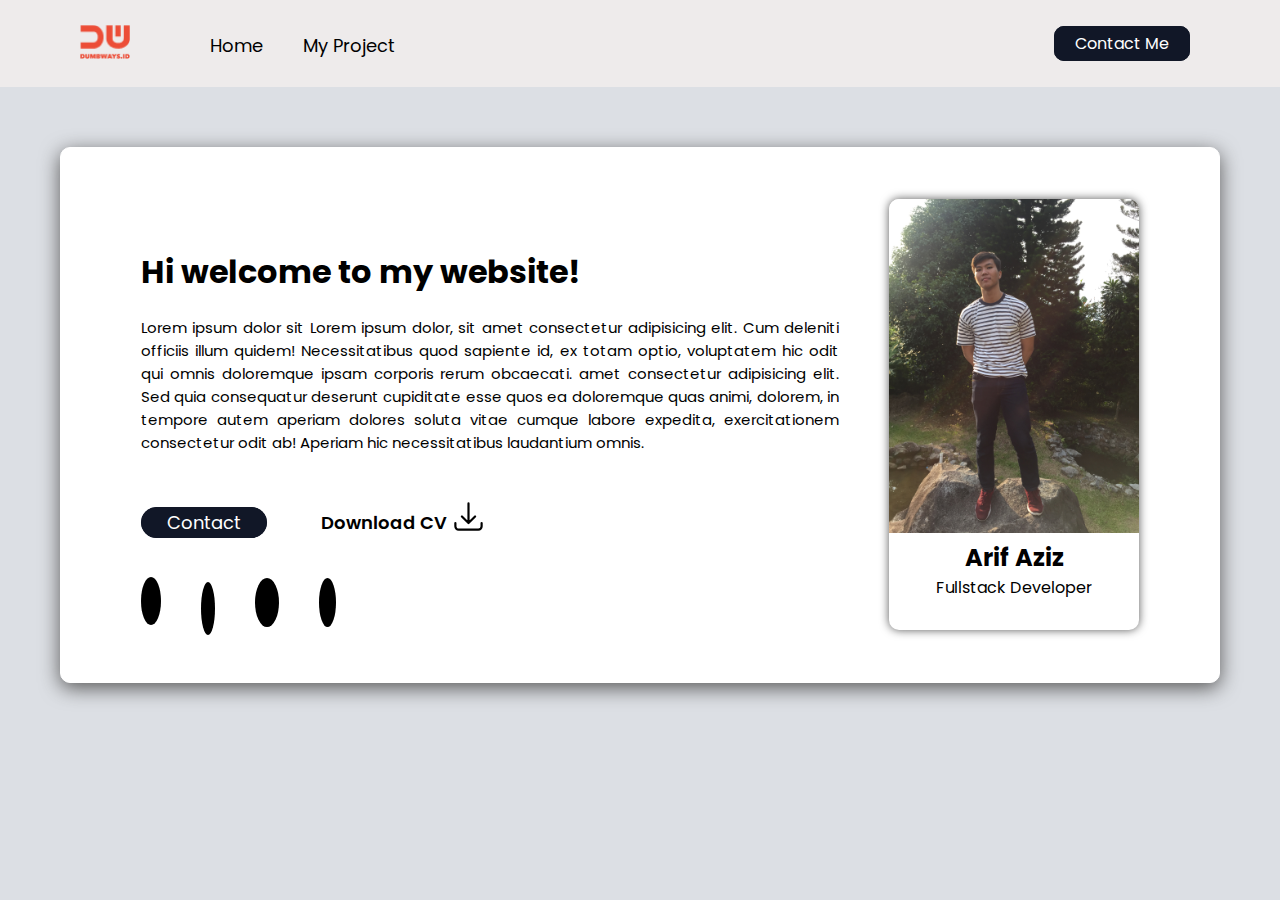
<file: index.html>
<!DOCTYPE html>
<html lang="en">
<head>
    <meta charset="UTF-8">
    <meta http-equiv="X-UA-Compatible" content="IE=edge">
    <meta name="viewport" content="width=device-width, initial-scale=1.0">
    <link href="https://fonts.googleapis.com/css2?family=Poppins:wght@400;600;800&display=swap" rel="stylesheet">
    <link rel="stylesheet" href="https://cdnjs.cloudflare.com/ajax/libs/font-awesome/6.4.0/css/all.min.css" integrity="sha512-iecdLmaskl7CVkqkXNQ/ZH/XLlvWZOJyj7Yy7tcenmpD1ypASozpmT/E0iPtmFIB46ZmdtAc9eNBvH0H/ZpiBw==" crossorigin="anonymous" referrerpolicy="no-referrer"
    integrity="sha512-iecdLmaskl7CVkqkXNQ/ZH/XLlvWZOJyj7Yy7tcenmpD1ypASozpmT/E0iPtmFIB46ZmdtAc9eNBvH0H/ZpiBw==" crossorigin="anonymous" referrerpolicy="no-referrer" />
    <link rel="stylesheet" href="/assets/css/dumbways.css">
    <title>Meet Arif Aziz </title>
</head>
<body>
    <!-- navbar -->
    <nav>
        <div class="nav-left">
            <ul style="list-style: none;">
                <li>
                    <a href="index.html"><img src="/assets/img/logo_dumbways.png" alt="dumbways_logo"></a>
                </li>
                <li><a href="index.html">Home</a></li>
                <li><a href="my-project.html">My Project</a></li>
            </ul>
        </div>
        <div class="nav-right">
            <a href="contact-me.html">Contact Me</a>
        </div>
    </nav>
    <!-- navbar -->
    
    <div class="main-page">
        <div class="main-card">
            <div class="left-content">
                <div class="welcome-text">
                    <h1>Hi welcome to my website!</h1>
                    <p>Lorem ipsum dolor sit Lorem ipsum dolor, sit amet consectetur adipisicing elit. Cum deleniti officiis illum quidem! Necessitatibus quod sapiente id, ex totam optio, voluptatem hic odit qui omnis doloremque ipsam corporis rerum obcaecati. amet consectetur adipisicing elit. Sed quia consequatur deserunt cupiditate esse quos ea doloremque quas animi, dolorem, in tempore autem aperiam dolores soluta vitae cumque labore expedita, exercitationem consectetur odit ab! Aperiam hic necessitatibus laudantium omnis.</p>
                </div>
                <div class="main-card-button">
                    <a href="contact-me.html" class="contact">Contact</a>
                    <a href="https://drive.google.com/file/d/1ZWeL6FrEVnacKUsGyMnYJOYHjdbvL9Rv/view?usp=share_link" class="download-cv">Download CV <img src="/assets/img/ArrowDownTray.svg" alt="download" style="width: 5%;"></a>
                </div>
                <div class="social-media">
                    <div class="list-social-media">
                        <a href="https://www.linkedin.com/in/arifazizcontact/" target="_blank"  class="fa-brands fa-linkedin-in" id="linkedin"></a>
                    </div>
                    <div class="list-social-media">
                        <a href="https://www.instagram.com/karbonviber/" target="_blank" class="fa-brands fa-instagram" id="instagram"></a>
                    </div>
                    <div class="list-social-media">
                        <a href="https://www.facebook.com/arif.azis46/" target="_blank" class="fa-brands fa-facebook-f" id="facebook"></a>
                    </div>
                    <div class="list-social-media">
                        <a href="https://twitter.com/karbonviber" target="_blank" class="fa-brands fa-twitter" id="twitter"></a>
                    </div>
                </div> 
            </div>
    
            <div class="right-content">
                <div class="profile-card"> 
                    <img src="/assets/img/potrait.JPG" alt="potrait">
                    <h2>Arif Aziz</h2>
                    <p>Fullstack Developer</p>
                </div>
            </div>
        </div>
    </div>
</body>
</html>
</file>
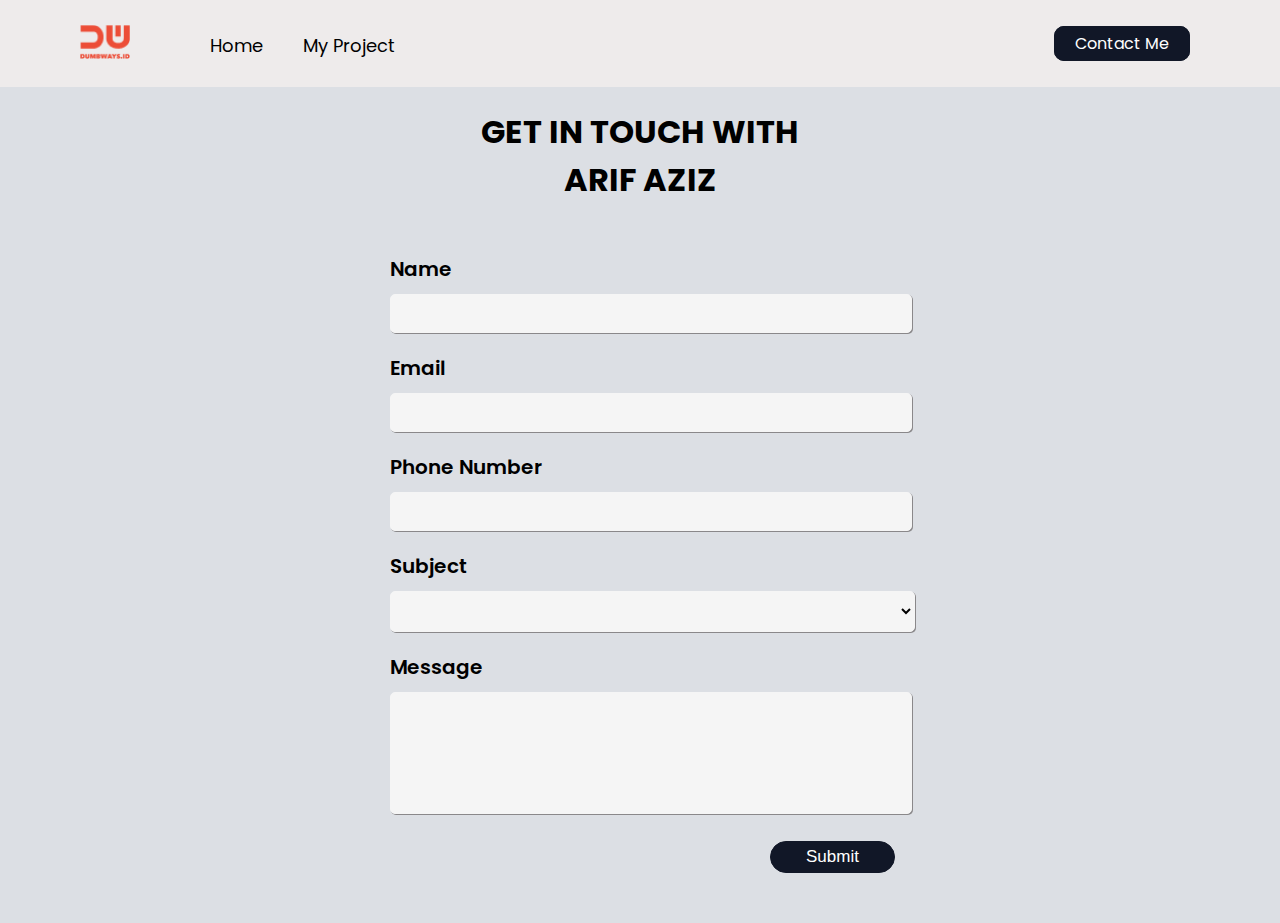
<file: contact-me.html>
<!DOCTYPE html>
<html lang="en">
<head>
    <meta charset="UTF-8">
    <meta http-equiv="X-UA-Compatible" content="IE=edge">
    <meta name="viewport" content="width=device-width, initial-scale=1.0">
    <link href="https://fonts.googleapis.com/css2?family=Poppins:wght@400;600;800&display=swap" rel="stylesheet">
    <link rel="stylesheet" href="https://cdnjs.cloudflare.com/ajax/libs/font-awesome/6.4.0/css/all.min.css" integrity="sha512-iecdLmaskl7CVkqkXNQ/ZH/XLlvWZOJyj7Yy7tcenmpD1ypASozpmT/E0iPtmFIB46ZmdtAc9eNBvH0H/ZpiBw==" crossorigin="anonymous" referrerpolicy="no-referrer"
    integrity="sha512-iecdLmaskl7CVkqkXNQ/ZH/XLlvWZOJyj7Yy7tcenmpD1ypASozpmT/E0iPtmFIB46ZmdtAc9eNBvH0H/ZpiBw==" crossorigin="anonymous" referrerpolicy="no-referrer" />
    <link rel="stylesheet" href="/assets/css/dumbways.css">
    <title>Contact Me</title>
</head>
<body>
    <!-- navbar -->
    <nav>
        <div class="nav-left">
            <ul style="list-style: none;">
                <li>
                    <a href="index.html"><img src="/assets/img/logo_dumbways.png" alt="dumbways_logo"></a>
                </li>
                <li><a href="index.html">Home</a></li>
                <li><a href="my-project.html">My Project</a></li>
            </ul>
        </div>
        <div class="nav-right">
            <a href="contact-me.html">Contact Me</a>
        </div>
    </nav>
    <!-- navbar -->

    <h1 class="contact-h1">GET IN TOUCH WITH <br> ARIF AZIZ</h1>
    <form class="contact-form">
        <div>
            <label for="name">Name</label>
            <input type="text" id="name">
        </div>
        <div>
            <label for="email">Email</label>
            <input type="email" id="email">
        </div>
        <div>
            <label for="phone">Phone Number</label>
            <input type="number" id="phone">
        </div>
        <div>
            <label for="subject">Subject</label>
            <select name="subject" id="subject" required>
                <option default selected></option>
                <option>Let's Talk</option>
                <option>Let's Collaborate</option>
                <option>I'm Hiring</option>
            </select>
        </div>
        <div>
            <label for="message">Message</label>
            <textarea type="text" id="message" style="resize: none; height: 100px;"></textarea>
        </div>
        <div>
            <button type="button" onclick="getData()">Submit</button>
        </div>
    </form>
    <div>
        
    </div>
</body>
<script src="/assets/js/script.js"></script>
</html>
</file>
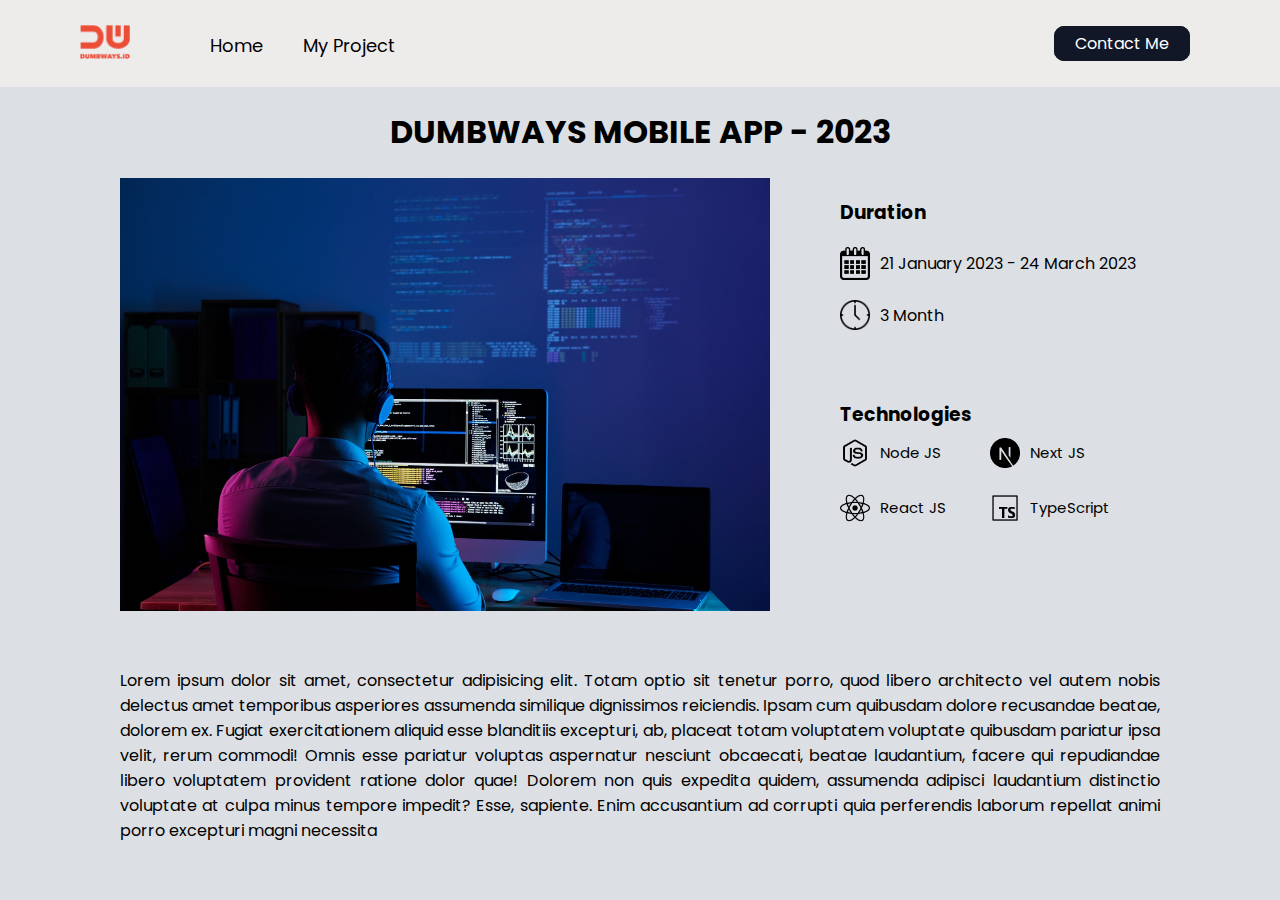
<file: my-project-detail.html>
<!DOCTYPE html>
<html lang="en">
<head>
    <meta charset="UTF-8">
    <meta http-equiv="X-UA-Compatible" content="IE=edge">
    <meta name="viewport" content="width=device-width, initial-scale=1.0">
    <link href="https://fonts.googleapis.com/css2?family=Poppins:wght@400;600;800&display=swap" rel="stylesheet">
    <link rel="stylesheet" href="https://cdnjs.cloudflare.com/ajax/libs/font-awesome/6.4.0/css/all.min.css" integrity="sha512-iecdLmaskl7CVkqkXNQ/ZH/XLlvWZOJyj7Yy7tcenmpD1ypASozpmT/E0iPtmFIB46ZmdtAc9eNBvH0H/ZpiBw==" crossorigin="anonymous" referrerpolicy="no-referrer"
    integrity="sha512-iecdLmaskl7CVkqkXNQ/ZH/XLlvWZOJyj7Yy7tcenmpD1ypASozpmT/E0iPtmFIB46ZmdtAc9eNBvH0H/ZpiBw==" crossorigin="anonymous" referrerpolicy="no-referrer" />
    <link rel="stylesheet" href="/assets/css/dumbways.css">
    <title>My Project Detail</title>
</head>
<body>
    <!-- navbar -->
    <nav>
        <div class="nav-left">
            <ul style="list-style: none;">
                <li>
                    <a href="index.html"><img src="/assets/img/logo_dumbways.png" alt="dumbways_logo"></a>
                </li>
                <li><a href="index.html">Home</a></li>
                <li><a href="my-project.html">My Project</a></li>
            </ul>
        </div>
        <div class="nav-right">
            <a href="contact-me.html">Contact Me</a>
        </div>
    </nav> 
    <!-- navbar -->    

    <h1 class="detail-h1"> DUMBWAYS MOBILE APP - 2023 </h1>
        <div class="img-text">
            <div>
                <img src="assets/img/project-img.jpg" alt="project photo">
            </div>
            <div>
                <div class="timer">
                    <h3>Duration</h3>
                    <div class="calendar">
                        <img src="/assets/img/calendar.png" alt="calendar">
                        <label>21 January 2023 - 24 March 2023</label>
                    </div>
                    <div class="time">
                        <img src="/assets/img/time.png" alt="time">
                        <label>3 Month</label>
                    </div>
                </div>
                <div>
                    <div class="technologies">
                        <h3>Technologies</h3>
                        <div class="tech-img">
                            <div class="nodejs">
                                <img src="/assets/img/node.js.png" alt="nodejs">
                                <label>Node JS</label>
                            </div>
                            <div class="nextjs">
                                <img src="/assets/img/next.js.png" alt="nextjs">
                                <label>Next JS</label>
                            </div>
                            <div class="reactjs">
                                <img src="/assets/img/react.js.png" alt="reactjs">
                                <label>React JS</label>
                            </div>
                            <div class="typescript">
                                <img src="/assets/img/typescript.png" alt="typescript">                    
                                <label>TypeScript</label>
                            </div>
                        </div>   
                    </div>
                </div>
            </div>
        </div>
        
        <div class="project-description">
            <p>Lorem ipsum dolor sit amet, consectetur adipisicing elit. Totam optio sit tenetur porro, quod libero architecto vel autem nobis delectus amet temporibus asperiores assumenda similique dignissimos reiciendis. Ipsam cum quibusdam dolore recusandae beatae, dolorem ex. Fugiat exercitationem aliquid esse blanditiis excepturi, ab, placeat totam voluptatem voluptate quibusdam pariatur ipsa velit, rerum commodi! Omnis esse pariatur voluptas aspernatur nesciunt obcaecati, beatae laudantium, facere qui repudiandae libero voluptatem provident ratione dolor quae! Dolorem non quis expedita quidem, assumenda adipisci laudantium distinctio voluptate at culpa minus tempore impedit? Esse, sapiente. Enim accusantium ad corrupti quia perferendis laborum repellat animi porro excepturi magni necessita</p>
        </div>

</body>
<script src="/assets/js/script.js"></script>
</html>
</file>
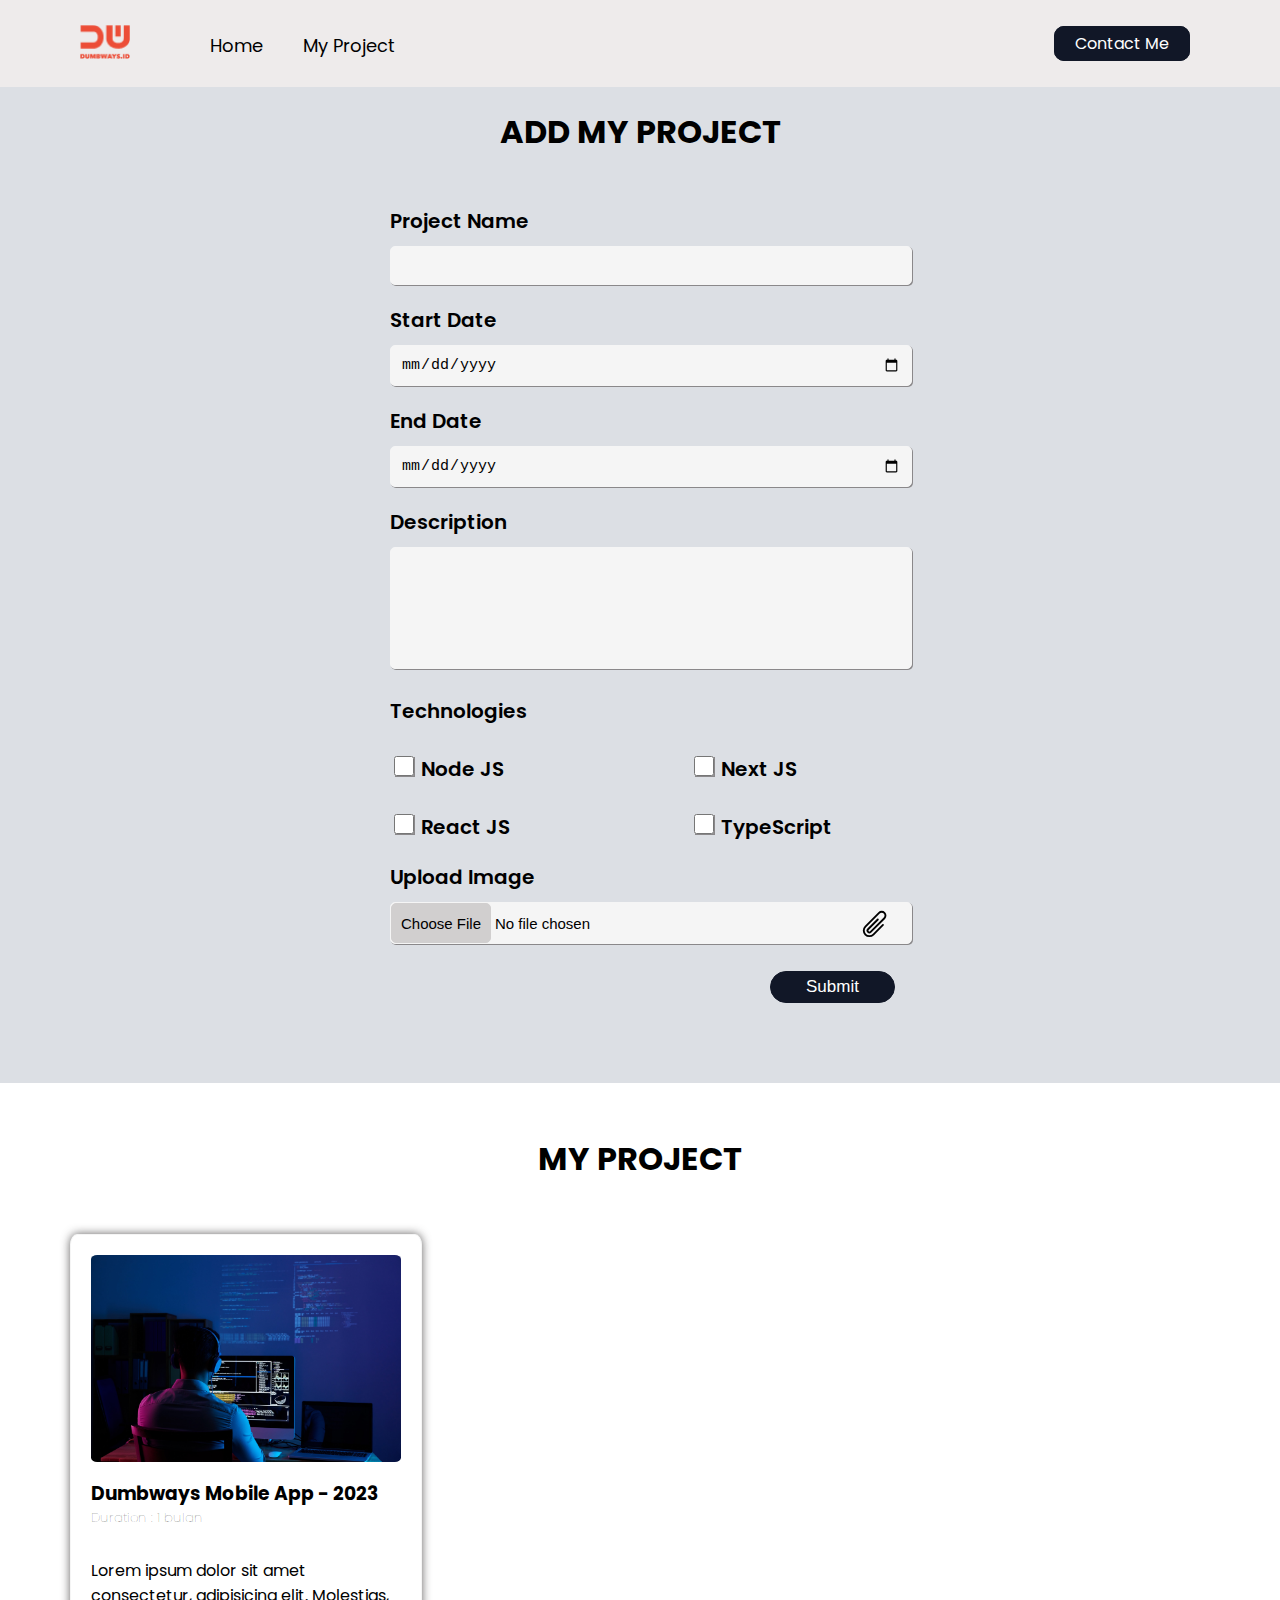
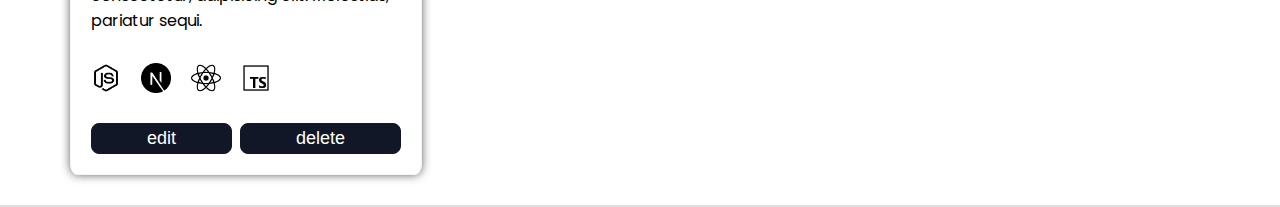
<file: my-project.html>
<!DOCTYPE html>
<html lang="en">
<head>
    <meta charset="UTF-8">
    <meta http-equiv="X-UA-Compatible" content="IE=edge">
    <meta name="viewport" content="width=device-width, initial-scale=1.0">
    <link href="https://fonts.googleapis.com/css2?family=Poppins:wght@400;600;800&display=swap" rel="stylesheet">
    <link rel="stylesheet" href="https://cdnjs.cloudflare.com/ajax/libs/font-awesome/6.4.0/css/all.min.css" integrity="sha512-iecdLmaskl7CVkqkXNQ/ZH/XLlvWZOJyj7Yy7tcenmpD1ypASozpmT/E0iPtmFIB46ZmdtAc9eNBvH0H/ZpiBw==" crossorigin="anonymous" referrerpolicy="no-referrer"
    integrity="sha512-iecdLmaskl7CVkqkXNQ/ZH/XLlvWZOJyj7Yy7tcenmpD1ypASozpmT/E0iPtmFIB46ZmdtAc9eNBvH0H/ZpiBw==" crossorigin="anonymous" referrerpolicy="no-referrer" />
    <link rel="stylesheet" href="/assets/css/dumbways.css">
    <title>My Project</title>
</head>
<body>
    <!-- navbar -->
    <nav>
        <div class="nav-left">
            <ul style="list-style: none;">
                <li>
                    <a href="index.html"><img src="/assets/img/logo_dumbways.png" alt="dumbways_logo"></a>
                </li>
                <li><a href="index.html">Home</a></li>
                <li><a href="my-project.html">My Project</a></li>
            </ul>
        </div>
        <div class="nav-right">
            <a href="contact-me.html">Contact Me</a>
        </div>
    </nav>
    <!-- navbar -->

    <h1 class="my-project-h1">ADD MY PROJECT</h1>
    <form class="my-project-form" onsubmit="getProject(event)">
        <div>
            <label for="project">Project Name</label>
            <input type="text" id="project">
        </div>
        <div>
            <div>
                <label for="start">Start Date</label>
                <input type="date" id="start">
            </div>
            <div>
                <label for="end">End Date</label>
                <input type="date" id="end">
            </div>
        </div>
        <div>
            <label for="description">Description</label>
            <textarea id="description" style="resize: none; height: 100px;"></textarea>
        </div>
        <div>
            <label for="tech">Technologies</label>
            <div class="tech" id="tech">
                <div>
                    <input type="checkbox" id="nodejs"> 
                    <label for="nodejs">Node JS</label>
                </div>
                <div>
                    <input type="checkbox" id="nextjs"> 
                    <label for="nextjs">Next JS</label>
                </div>
                <div>
                    <input type="checkbox" id="reactjs"> 
                    <label for="reactjs">React JS</label>
                </div>
                <div>
                    <input type="checkbox" id="typescript"> 
                    <label for="typescript">TypeScript</label>
                </div>
            </div>
        </div>
        <div>
            <label for="upload">Upload Image</label>
            <input type="file" id="upload">
            <img src="/assets/img/paperclip.svg" alt="clip" id="clip">
        </div>
        <div>
            <button>Submit</button>
        </div>
    </form>
    <div class="my-project-detail">
        <div class="project-detail-title">
            <h1> MY PROJECT</h1>
        </div>
        <div class="flex-style" id="contents">
            <div class="project-detail">
                <div class="inner-project">
                    <div>
                        <img src="/assets/img/project-img.jpg" alt="project-img">
                    </div>
                
                    <div class="project-title">
                        <a href="my-project-detail.html">
                            <h3>Dumbways Mobile App - 2023</h3> 
                        </a>
                    </div>

                    <div class="duration">
                        <p>Duration : 1 bulan</p> 
                    </div>

                    <div class="project-desc">
                        <p>Lorem ipsum dolor sit amet consectetur, adipisicing elit. Molestias, pariatur sequi.</p>
                    </div>

                    <div class="logo-tech">
                            <img src="/assets/img/node.js.png" alt="nodeJS">
                            <img src="/assets/img/next.js.png" alt="nextJS">
                            <img src="/assets/img/react.js.png" alt="reactJS">
                            <img src="/assets/img/typescript.png" alt="typescript">
                    </div>    
                    
                    <div class="project-button">
                        <div class="edit">
                            <button>edit</button>
                        </div>
                        
                        <div class="delete">
                            <button>delete</button>
                        </div>
                    </div>    
                </div>
            </div>
        </div > 
    </div>
</body>
<script src="/assets/js/script.js"></script>
</html>
</file>
<file: assets/css/dumbways.css>
body {
    margin: 0px;
    font-family: 'Poppins','Sans Serif'; 
    background-color: #DCDFE4;
}

/* navbar */
nav {
    display: flex;
    align-items: center;
    justify-content: space-between;
    background-color: #eeebeb;
    padding: 5px 20px;
    
}

nav a{
    text-decoration: none;
    color: black;
    font-size: 18px;
    
}

.nav-left ul{
    display: flex;
    align-items: center;
    margin-top: 20px;
}

.nav-left a {
    margin: 0 20px;
    text-decoration: none;
}

.nav-left img {
    margin-right: 40px;
    width: 50px;
}

.nav-right a{
    color: white;
    font-size: 16px;
    border: 1px solid #111727;
    background-color: #111727;
    border-radius: 10px;
    padding: 5px 20px;
    margin-right: 70px;
}
/* navbar */

/* hover style */

/* hover style */

/* index.html */
.main-page {
    margin: 60px;
    border: 1px solid white;
    background-color: white;
    border-radius: 10px;
    box-shadow: 0px 5px 20px#585858;
    
}
.main-card {
    margin: 50px 80px;
    display: flex;
    align-items: center;
    justify-content: center;
}


.left-content h1{
    margin: 50px 0px 20px 0px;
    text-align: justify;
}

.left-content p {
    font-size: 15px;
    text-align: justify;
}

.main-card-button {
    margin: 40px 0px;
}
.contact {
    color: white;
    font-size: 18px;
    border: 1px solid #111727;
    background-color: #111727;
    border-radius: 25px;
    padding: 2px 25px;
    text-decoration: none;
    margin-right: 50px;
}

.download-cv {
    color: black;
    text-decoration: none;
    font-size: 18px;
    font-weight: 600;
}
.download-cv img {
    position: relative;
    top: 5px;
}

.social-media {
    display: flex;
    margin-top: 50px;
}

.list-social-media a {
    text-decoration: none;
    color: white;
} 

#linkedin {
    background-color: black;
    padding: 10px;
    font-size: 20px;
    align-items: center;
    border-radius: 50%;
    margin: 20px 20px 20px 0px;
}


#instagram {
    background-color: black;
    padding: 5px 7px;
    font-size: 30px;
    border-radius: 50%;
    margin: 20px;
}

#facebook {
    background-color: black;
    padding: 8.5px 12px;
    font-size: 23px;
    border-radius: 50%;
    margin: 20px;
}


#twitter {
    background-color: black;
    padding: 8.5px;
    font-size: 23px;
    width: 30px auto;
    align-items: center;
    border-radius: 50%;
    margin: 20px;
} 

.right-content {
    height: auto;
    border-radius: 10px;
    box-shadow: 0 0 10px #585858;
    margin-left: 50px;
}

.profile-card {
    margin-bottom: 30px;
    width: 250px;
}
.profile-card img {
    width: 100%;
    border-radius: 10px 10px 0px 0px;
}

.profile-card h2,.profile-card p{
    display: flex;
    justify-content: center;
    margin: 0px 0px;
}
/* index.html */

/* contact-me.html and several my-project.html */
.contact-h1, .my-project-h1,.detail-h1{
    display: flex;
    justify-content: center;
    text-align: center;
}

.contact-form, .my-project-form {
    width: 500px;
    margin: 50px auto;
}

.contact-form div, .my-project-form div {
    margin-top: 20px;
}
.contact-form label, .my-project-form label {
    font-weight: 600;
    font-size: 20px;
}

.contact-form input,
.contact-form select,
.contact-form textarea {
    padding: 10px;
    width: 100%;
    border: 1px solid whitesmoke;
    background-color: whitesmoke;
    border-radius: 5px;
    margin-top: 10px;
    box-shadow: #5a5555a1 1px 1px;
    font-size: 15px;
}
.contact-form select, .my-project-form select {
    width: 105%;
}

.contact-form button, .my-project-form button {
    color: white;
    background-color: #111727;
    border: 1px solid #111727;
    border-radius: 50px;
    padding: 5px 35px;
    position: relative;
    left: 380px;
    font-size: 17px;
}
/* contact-me.html */

/* my-project.html */

.my-project-form input,
select,
textarea{
    padding: 10px;
    width: 100%;
    border: 1px solid whitesmoke;
    background-color: whitesmoke;
    border-radius: 5px;
    margin-top: 10px;
    box-shadow: #5a5555a1 1px 1px;
    font-size: 15px;
}

.tech {
    list-style-type: none;
    display: grid;
    grid-template-columns: 200px 200px;
    margin: 0px 0px !important;
    justify-content: space-between;
    padding: 0px 0px !important;
}

.tech input {
    height: 20px;
    width: 20px;
}

#clip {
    position: relative;
    width: 30px;
    bottom: 35px;
    left: 470px;
}

#upload {
    padding: 0px 0px;
    width: 104%;
}

::-webkit-file-upload-button{
    background-color: rgb(209, 207, 207);
    height: 40px;
    border: 1px solid rgb(209, 207, 207);
    border-radius: 5px;
    width: 100px;
}

.my-project-form button {
    bottom: 30px;
}

.my-project-detail {
    background-color: white;
    padding: 30px 0px;
}
.project-detail-title{
    display: flex;
    justify-content: center;
    text-align: center;
}
.project-detail {
    width: 350px; 
    height: auto;
    border: 1px solid whitesmoke; 
    box-shadow: 0 0 10px rgba(85, 83, 83, 0.904);
    background-color:white; 
    border-radius: 2%; 
    margin: 30px 0px 0px 70px;
}

.flex-style {
    display: flex;
    flex-wrap: wrap;
    align-content: center;
}
.inner-project {
    padding: 20px;
}

.project-detail img {
    width: 100%; 
    height: auto; 
    border-radius: 2% 2%;
    margin-bottom: 10px;
}

.project-title{
    height: fit-content; 
    margin: 0px;
    padding: 0px;
}

.project-title h3{
    height: fit-content; 
    margin: 0px;
    padding: 0px;
}

.project-title a {
    text-decoration: none;
    color: black;
}

.duration {
    height: fit-content;
    font-size: smaller;
    font-weight: lighter;
    color: #000000a1;
}

.duration p {
    margin: 0px;
    padding: 0px;
}

.project-desc {
    height: fit-content;
    margin: 30px 0px;
}

.logo-tech {
    display: flex;
    flex-wrap: nowrap;
    align-items: flex-start;
    width: 30px;
    height: auto;
    margin: 20px 0px;
}

.logo-tech img{
    margin-right: 20px;
}



.project-button {
    display: flex;
    justify-content: space-between;
    text-align: center;
}

.project-button button {
    color: white;
    background-color: #111727;
    border: 1px solid #111727;
    border-radius: 8px;
    padding: 4px 55px;
    font-size: 18px;
}

/* my-project.html */

/* my-project-detail.html */

.img-text {
    display: flex;
    margin: 0px 120px;
}

.img-text img {
    width: 650px;
}

.timer {
    margin: 20px 0px 70px 70px;
    align-items: center;
}

.timer h3 {
    margin: 0px;
}

.timer label {
    margin-left: 10px;
}

.calendar,
.time {
    display: flex;
    text-align: center;
    align-items: center;
    margin: 20px 0px;
}

.timer img {
    display: grid;
    width: 30px;
}
.technologies {
    margin: 40px 0px 0px 70px;
}

.technologies img {
    width: 30px;
    height: auto;
}

.tech-img {
    display: grid;
    grid-template-columns: 150px 150px;
    grid-template-rows: 10px 100px;
}
.technologies label {
    font-size: 15px;
    margin-left: 10px;
}

.nodejs,
.nextjs,
.reactjs,
.typescript {
    display: flex;
    align-items: center;
}

.project-description {
    display: flex;
    align-items: center;
}
.project-description p{
    text-align: justify;
    margin: 50px 120px;
}
/* my-project-detail.html */
</file>
